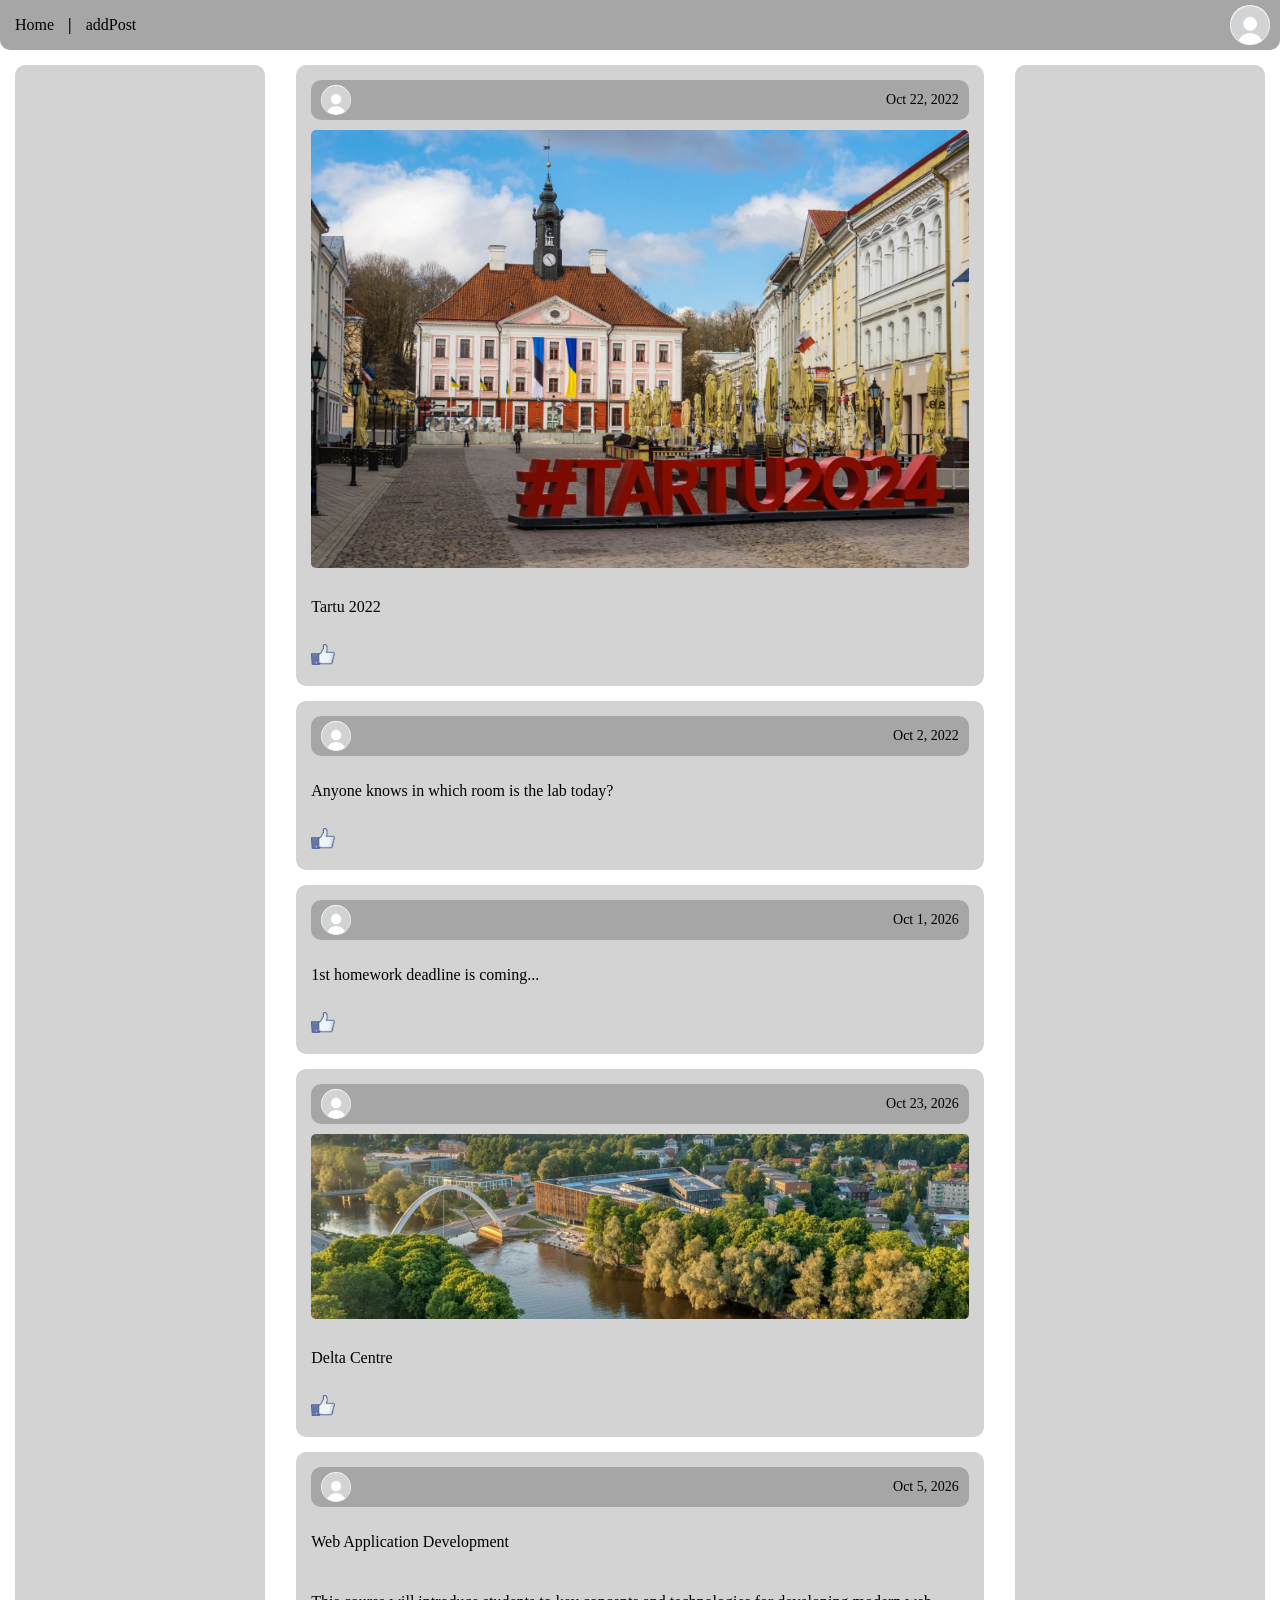
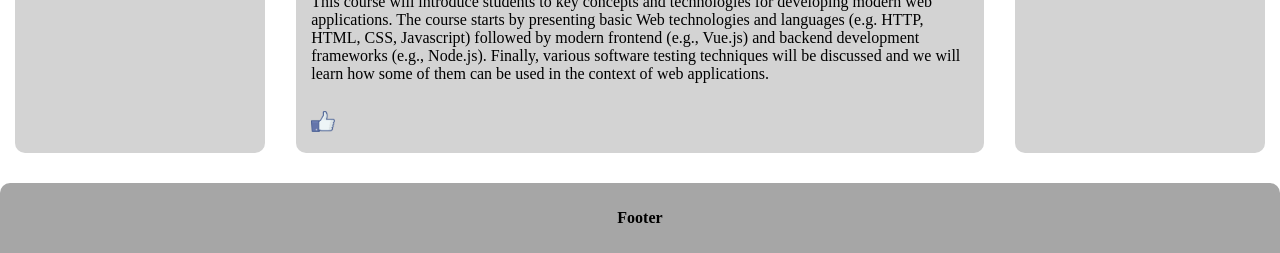
<file: index.html>
<!DOCTYPE html>
<html lang="en">
<head>
    <meta charset="UTF-8">
    <meta name="viewport" content="width=device-width, initial-scale=1.0">
    <link rel="stylesheet" href="index.css">
    <title>Home</title>
</head>
<body>
    <header>
        <nav>
            <div class="nav-links">
                <a href="index.html">Home</a>
                <span class="divider">|</span>
                <a href="addPost.html">addPost</a>
            </div>
            <img src="images/profile.jpg" width="70" height="70" alt="Profile">
        </nav>
    </header>

    <main class="container">
        <aside class="sidebar"></aside>

        <section class="posts">
            <!--esimene-->
            <article class="post">
                <header class="post-header">
                    <img src="images/profile.jpg" alt="Profile" class="author-icon">
                    <span class="post-date">Oct 22, 2022</span>
                </header>
                <div class="post-media">
                    <img src="images/tartu.jpg" alt="Tartu 2022">
                </div>
                <p class="post-text">Tartu 2022</p>
                <button class="like">
                    <img src="images/like.jpg" alt="Like">
                </button>
            </article>

            <!--teine-->
            <article class="post">
                <header class="post-header">
                    <img src="images/profile.jpg" alt="Profile" class="author-icon">
                    <span class="post-date">Oct 2, 2022</span>
                </header>
                <p class="post-text">Anyone knows in which room is the lab today?</p>
                <button class="like">
                    <img src="images/like.jpg" alt="Like">
                </button>
            </article>

            <!--kolmas-->
            <article class="post">
                <header class="post-header">
                    <img src="images/profile.jpg" alt="Profile" class="author-icon">
                    <span class="post-date">Oct 1, 2026</span>
                </header>
                <p class="post-text">1st homework deadline is coming...</p>
                <button class="like">
                    <img src="images/like.jpg" alt="Like">
                </button>
            </article>

            <!--neljas-->
            <article class="post">
                <header class="post-header">
                    <img src="images/profile.jpg" alt="Profile" class="author-icon">
                    <span class="post-date">Oct 23, 2026</span>
                </header>
                <div class="post-media">
                    <img src="images/delta.jpg" alt="Delta">
                </div>
                <p class="post-text">Delta Centre</p>
                <button class="like">
                    <img src="images/like.jpg" alt="Like">
                </button>
            </article>

            <!--viies-->
            <article class="post">
                <header class="post-header">
                    <img src="images/profile.jpg" alt="Profile" class="author-icon">
                    <span class="post-date">Oct 5, 2026</span>
                </header>
                <p class="post-text"> Web Application Development </p> 
                <p class="post-text"> This course will introduce students to key concepts and technologies for developing modern web applications. The course starts by presenting basic Web technologies and languages (e.g. HTTP, HTML, CSS, Javascript) followed by modern frontend (e.g., Vue.js) and backend development frameworks (e.g., Node.js). Finally, various software testing techniques will be discussed and we will learn how some of them can be used in the context of web applications.</p>
                <button class="like">
                    <img src="images/like.jpg" alt="Like">
                </button>
            </article>
        </section>
        <aside class="sidebar"></aside>
    </main>
    <footer>
        <p>Footer</p>
    </footer>
</body>
</html>
</file>
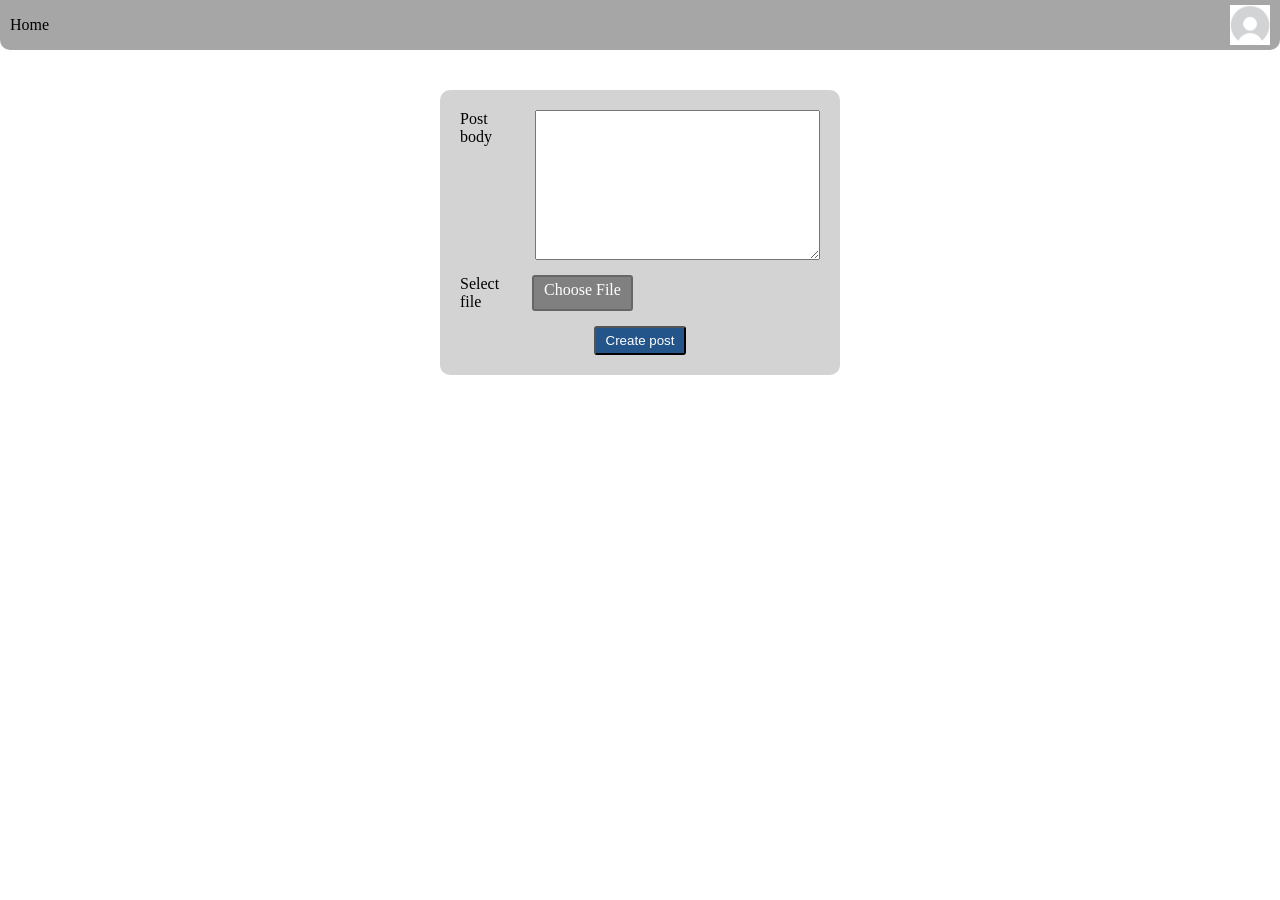
<file: addPost.html>
<!DOCTYPE html>
<html lang="en">
<head>
    <meta charset="UTF-8">
    <meta name="viewport" content="width=device-width, initial-scale=1.0">
    <title>Add Post</title>
    <link rel="stylesheet" href="addPost.css">
</head>
<body>
    <header>
        <nav>
            <a href="index.html">Home</a>
            <img src="images/profile.jpg" alt="Profile">
        </nav>
    </header>
    <main>
        <form action="index.html">
            <section class="post-body">
                <label for="post-body">Post body</label>
                <textarea id="post-body" name="post-body"></textarea>
            </section>

            <section class="file-selection">
                <span>Select file</span>

                <label for="post-file" class="file-button">Choose File</label>
                <input type="file" id="post-file" name="post-file">
            </section>

            <button type="submit">Create post</button>
        </form>
    </main>
</body>
</html>
</file>
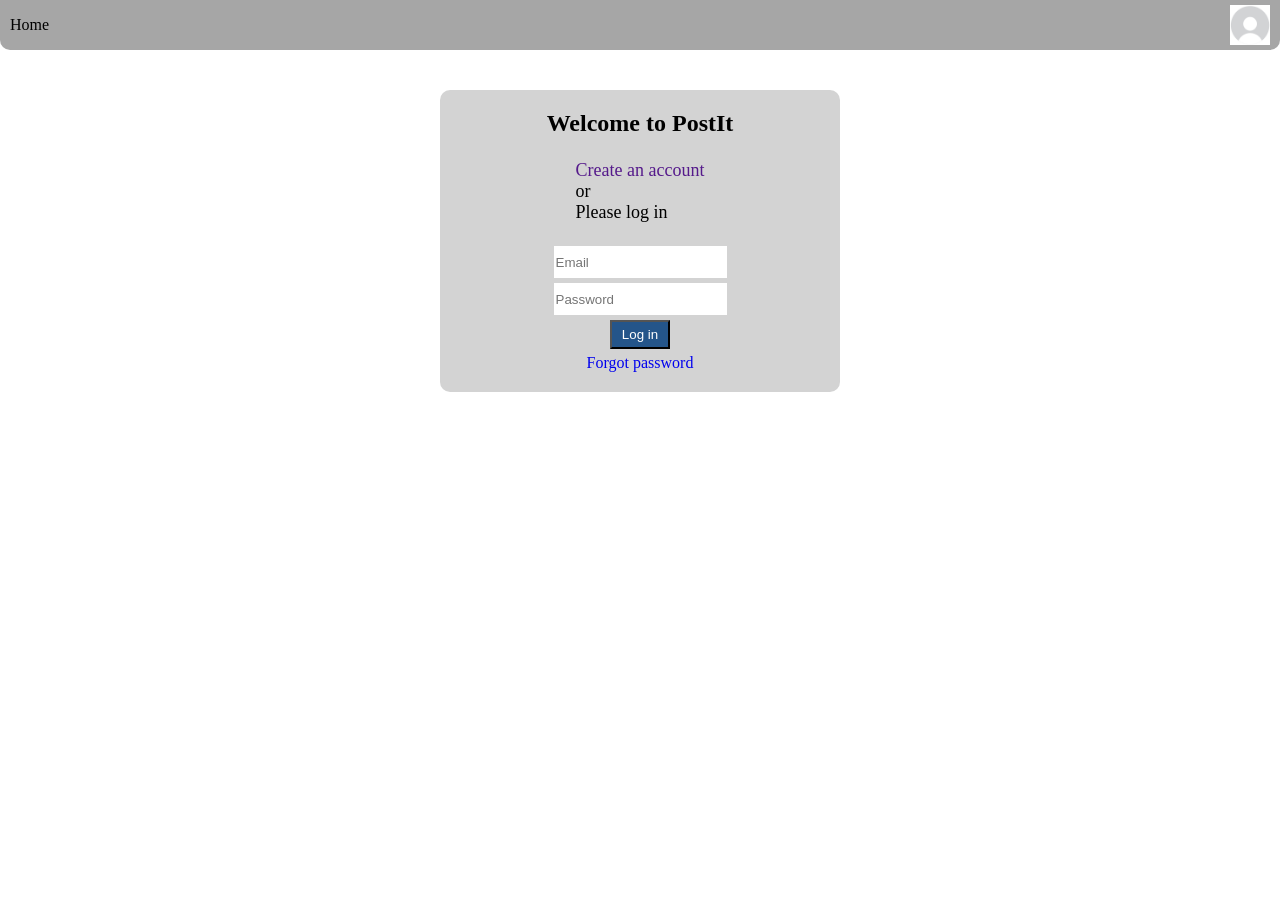
<file: login.html>
<!--TODO 1) Style page 2) Check if tags are correct 3) Validate with html validator-->
<!DOCTYPE html>
<html lang="en">
<head>
    <meta charset="UTF-8">
    <meta name="viewport" content="width=device-width, initial-scale=1.0">
    <title>Login</title>
    <link rel="stylesheet" href="./login.css">

</head>
<body>
    <header>
        <nav>
            <a href="index.html">Home</a>
            <img src="images/profile.jpg" alt="Profile">
        </nav>
    </header>
    <main>
        <form action="index.html">
            <h2>Welcome to PostIt</h2>
            <p><a href="">Create an account</a><br>
                or<br>
                Please log in</p>
            <div class="login-fields">
                <input type="text" id="email" name="email" placeholder="Email" required>
                <input type="text" id="password" name="password" placeholder="Password" required>
            </div>

            <button class="submit-button" type="submit">Log in</button>
            <a href="index.html">Forgot password</a>
        </form>

    </main>
</body>
</html>
</file>
<file: index.css>
body {
    background-color: white;
    margin: 0;
}

header {
    background-color: #a6a6a6;
    padding: 5px 10px;
    box-sizing: border-box;
    border-radius: 0 0 10px 10px;
}

nav {
    display: flex;
    justify-content: space-between;
    align-items: center;
}

nav a {
    text-decoration: none;
    color: black;
    padding: 10px 5px;
}

nav a:hover {
    background-color: lightgray;
}

nav img {
    width: 40px;
    height: 40px;
    border-radius: 50%;
}

.divider {
    margin: 0 5px;
    font-weight: bold;
}

.container {
    display: flex;
    justify-content: space-between;
    gap: 15px;
    padding: 15px;
}

.sidebar {
    background-color: lightgray;
    width: 20%;
    border-radius: 10px;
    min-height: 200px;
}

.posts {
    width: 55%;
    display: flex;
    flex-direction: column;
    gap: 15px;
}

.post {
    background-color: lightgray;
    padding: 15px;
    border-radius: 10px;
    display: flex;
    flex-direction: column;
    gap: 10px;
}

.post-header {
    display: flex;
    justify-content: space-between;
    align-items: center;
    border-radius: 10px;
}

.post-header > img {
    width: 30px;
    height: 30px;
    border-radius: 50%;
}

.author-icon + .post-date {
    font-size: 14px;
    color: #000000;
}

.post-media img {
    width: 100%;
    border-radius: 5px;
}

.post-text ~ .like {
    align-self: flex-start;
    background-color: transparent;
    border: none;
    font-size: 18px;
    cursor: pointer;
}

.like{
    background: transparent;
    border: none;
    cursor: pointer;
    padding: 0;
}

.like img {
    width: 24px;
    height: 24px;
    object-fit: contain;
}

footer {
    background-color: #a6a6a6;
    text-align: center;
    padding: 10px;
    margin-top: 15px;
    border-radius: 10px 10px 0 0;
    font-weight: bold;
}


@media (max-width: 340px) {
    .container {
        flex-direction: column;
    }

    .sidebar {
        display: none;
    }

    .posts {
        width: 100%;
    }
}
</file>
<file: addPost.css>
body {
    background-color: white;
    margin: 0;
}

header {
    background-color: #a6a6a6;
    padding: 5px 10px;
    box-sizing: border-box;
    border-radius: 0 0 10px 10px;
}

form {
    display: flex;
    flex-direction: column;
    gap: 15px;

    width: 80%;
    max-width: 400px;

    margin: 40px auto;
    background-color: lightgray;
    padding: 20px;
    border-radius: 10px;
    box-sizing: border-box;
}

nav a{
    text-decoration: none;
    color: black;
    padding: 10px 0;
}

nav a:hover{
    background-color: lightgray;
}

nav img{
    width: 40px;
    height: 40px;
    flex-shrink: 0;
}

nav{
    display: flex;
    justify-content: space-between;
    align-items: center;
}

button{
    background-color: #24558a;
    color: white;
    align-self: center;
    padding: 5px 10px;
}

.file-selection {
    display: flex;
    flex-direction: row;
    gap: 12px;
}

.file-selection > span{
    width: 60px;
    flex-shrink: 0;
}

.file-selection > input{
    display: none;
}

.file-button {
    background-color: gray;
    color: white;
    padding: 4px 10px;
    white-space: nowrap;
    cursor: pointer;
    border: 2px solid #666666;
    border-radius: 3px;
}

.post-body ~ button {
    border-radius: 3px;
}

.post-body {
    display: flex;
    gap: 15px;
    align-items: flex-start;
}

.post-body > label {
    width: 60px;
    flex-shrink: 0;
}

.post-body > label + textarea {
    flex: 1;
    height: 150px;
    box-sizing: border-box;
}

@media (max-width: 340px) {
    .file-selection {
        flex-direction: column;
    }

    .file-selection > span {
        width: auto;
    }
}
</file>
<file: login.css>
body {
    background-color: white;
    margin: 0;
}

body h2 {
    margin: 0;
}

header {
    background-color: #a6a6a6;
    padding: 5px 10px;
    box-sizing: border-box;
    border-radius: 0 0 10px 10px;
}

form {
    display: flex;
    flex-direction: column;
    justify-content: center;
    align-items: center;
    gap: 5px;

    width: 80%;
    max-width: 400px;

    margin: 40px auto;
    background-color: lightgray;
    padding: 20px;
    border-radius: 10px;
    box-sizing: border-box;
}

form p {
    font-size: 18px;
}

nav a {
    text-decoration: none;
    color: black;
    padding: 10px 0;
}

nav a:hover{
    background-color: lightgray;
}

nav img{
    width: 40px;
    height: 40px;
    flex-shrink: 0;
}

nav {
    display: flex;
    justify-content: space-between;
    align-items: center;
}

main a {
    text-decoration: none;
}

.login-fields > input {
    border: none;
    outline: none;
    height: 30px;
}

.login-fields {
    display: flex;
    flex-direction: column;
    gap: 5px;
}

.login-fields ~ input {
    margin: 10px;
}

section + button {
    width: 100px;
}

button {
    background-color: #24558a;
    color: white;
    align-self: center;
    padding: 5px 10px;
}

.submit-button:hover {
    background-color: #4379b3;
}

@media (max-width: 340px) {

}
</file>
